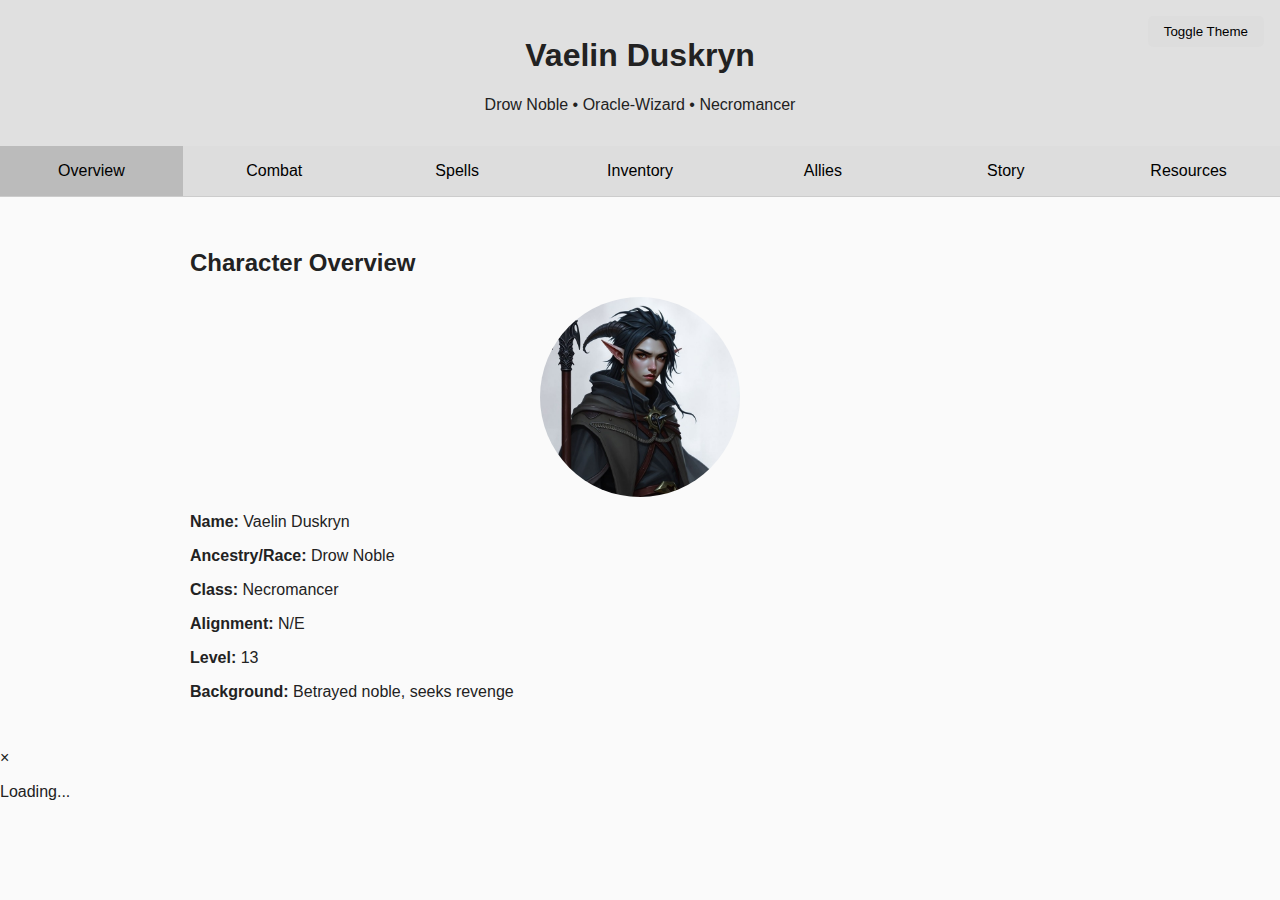
<file: index.html>
<!DOCTYPE html>
<html lang="en">
<head>
  <meta charset="UTF-8" />
  <meta name="viewport" content="width=device-width, initial-scale=1.0" />
  <title>Pathfinder Character Hub</title>
  <style>
    body {
      font-family: Arial, sans-serif;
      margin: 0;
      padding: 0;
      background-color: #fafafa;
      color: #222;
      transition: background-color 0.3s, color 0.3s;
    }
    .dark-mode {
      background-color: #1a1a1a;
      color: #f5f5f5;
    }
    header {
      background-color: #e0e0e0;
      padding: 1rem;
      text-align: center;
      box-shadow: 0 2px 5px rgba(0,0,0,0.1);
    }
    .dark-mode header {
      background-color: #333;
    }
    nav {
      display: flex;
      justify-content: center;
      background: #ddd;
      border-bottom: 1px solid #ccc;
    }
    .dark-mode nav {
      background: #444;
      border-color: #555;
    }
    nav button {
      flex: 1;
      padding: 1rem;
      border: none;
      background: inherit;
      cursor: pointer;
      font-size: 1rem;
      transition: background 0.3s;
    }
    nav button:hover, nav button.active {
      background: #bbb;
    }
    .dark-mode nav button:hover, .dark-mode nav button.active {
      background: #666;
      color: #fff;
    }
    main {
      padding: 2rem;
      max-width: 900px;
      margin: auto;
    }
    section {
      display: none;
    }
    section.active {
      display: block;
    }
    img.icon {
      max-width: 200px;
      border-radius: 50%;
      display: block;
      margin: 1rem auto;
    }
    button.toggle {
      position: fixed;
      top: 1rem;
      right: 1rem;
      padding: 0.5rem 1rem;
      border: none;
      border-radius: 5px;
      cursor: pointer;
      background: #ddd;
    }
    .dark-mode button.toggle {
      background: #555;
      color: #fff;
    }
  </style>
</head>
<body>
  <button class="toggle" onclick="toggleTheme()">Toggle Theme</button>
  <header>
    <h1>Vaelin Duskryn</h1>
    <p>Drow Noble • Oracle-Wizard • Necromancer</p>
  </header>
  <nav>
    <button onclick="openTab('overview', this)" class="active">Overview</button>
    <button onclick="openTab('combat', this)">Combat</button>
    <button onclick="openTab('spells', this)">Spells</button>
    <button onclick="openTab('inventory', this)">Inventory</button>
    <button onclick="openTab('allies', this)">Allies</button>
    <button onclick="openTab('story', this)">Story</button>
    <button onclick="openTab('resources', this)">Resources</button>
  </nav>
  <main>
    <section id="overview" class="active">
      <h2>Character Overview</h2>
      <img class="icon" src="VaelinDuskryn.png" alt="Character Icon">
      <p><strong>Name:</strong> Vaelin Duskryn</p>
      <p><strong>Ancestry/Race:</strong> Drow Noble</p>
      <p><strong>Class:</strong> Necromancer</p>
      <p><strong>Alignment:</strong> N/E</p>
      <p><strong>Level:</strong> 13</p>
      <p><strong>Background:</strong> Betrayed noble, seeks revenge</p>
    </section>

    <section id="combat">
      <h2>Combat & Stats</h2>
      <ul>
        <li>HP: 175</li>
        <li>AC: 28</li>
        <li>Initiative: +5</li>
        <li>Fortitude: +12</li>
        <li>Reflex: +16</li>
        <li>Will: +22</li>
        <li>Strength: 17</li>
        <li>Dexterity: 19</li>
        <li>Constitution: 15</li>
        <li>Intelligence: 26</li>
        <li>Wisdom: 22</li>
        <li>Charisma: 28</li>
      </ul>
      <h3>Weapons & Attacks</h3>
      <p>Hand Crossbow, Rapier (Silver, Finesse), Dagger (Silver), Quarterstaff, Rapier (+1, Finesse), Wendifisa Spear, etc.</p>
    </section>

    <section id="spells">
      <h2>Spells & Powers</h2>
      <h3>Spell Slots</h3>
      <p>Level 1: 3/day</p>
      <h3>Prepared Wizard Spells</h3>
      <ul>
        <li>Spell 1</li>
        <li>Spell 2</li>
        <li>Spell 3</li>
      </ul>
      <h3>Class Features</h3>
      <p>Necromancer school abilities here...</p>
    </section>

    <section id="inventory">
      <h2>Inventory</h2>
      <ul>
        <li>Spellbook</li>
        <li>Handy Haversack</li>
        <li>Bag of Holding I</li>
        <li>Bag of Holding IV</li>
      </ul>
    </section>

    <section id="allies">
      <h2>Allies & Contacts</h2>
      <ul>
        <li>Shermit Ribba - Grippli Gunslinger – Party ally</li>
        <li>Carol – Cleric Queen</li>
        <li>Glenda – Witch, Blood Queen supporter</li>
      </ul>
    </section>

    <section id="story">
      <h2>Story & Notes</h2>
      <h3>Backstory</h3>
      <button onclick="openModal()">Read Full Backstory (Popup)</button>
      <p>Or <a href="backstory.html" target="_blank">open in a separate page</a></p>

      <h3>Session Log</h3>
      <ul id="log">
        <li>Session 1: ...</li>
      </ul>
    </section>

    <section id="resources">
      <h2>Resources</h2>
      <p>Links to spell lists, rulebooks, reference sheets, etc.</p>
    </section>
  </main>
  
  <!-- Modal overlay -->
  <div id="backstoryModal" class="modal">
    <div class="modal-content">
      <span class="close" onclick="closeModal()">&times;</span>
      <div id="backstoryText">
        <!-- Content will be loaded from backstory.html -->
        <p>Loading...</p>
      </div>
    </div>
  </div>
  
  <script>
    function toggleTheme() {
      document.body.classList.toggle('dark-mode');
      if (document.body.classList.contains('dark-mode')) {
        localStorage.setItem('theme', 'dark');
      } else {
        localStorage.setItem('theme', 'light');
      }
    }

    // Open tab by id
  function openTab(tabId, btn) {
    // Hide all sections
    document.querySelectorAll('main section').forEach(sec => sec.classList.remove('active'));
    // Remove "active" from all buttons
    document.querySelectorAll('nav button').forEach(b => b.classList.remove('active'));

    // Show the chosen section
    const section = document.getElementById(tabId);
    if (section) section.classList.add('active');

    // Mark button active
    if (btn) btn.classList.add('active');
  }
    
  function openModal() {
    const modal = document.getElementById('backstoryModal');
    const backstoryDiv = document.getElementById('backstoryText');
  
    modal.style.display = 'block';
    backstoryDiv.innerHTML = '<p>Loading...</p>';

    // Fetch the backstory HTML
    fetch('backstory.html')
      .then(response => {
        if (!response.ok) throw new Error('Could not load backstory.');
        return response.text();
      })
      .then(data => {
        backstoryDiv.innerHTML = data;
      })
      .catch(err => {
        backstoryDiv.innerHTML = `<p>Error loading backstory: ${err.message}</p>`;
      });
  }
  
  function closeModal() {
    document.getElementById('backstoryModal').style.display = 'none';
  }
  // Click outside to close
  window.onclick = function(event) {
    const modal = document.getElementById('backstoryModal');
    if (event.target === modal) closeModal();
  }
    
  // On page load
  window.onload = () => {
     // Load stored theme preference
          const savedTheme = localStorage.getItem('theme');
      if (savedTheme === 'dark') {
        document.body.classList.add('dark-mode');
      }
    // Default tab
    let tabToOpen = 'overview';
    let buttonToActivate = document.querySelector('nav button');

    // If URL has hash, use it
    if (window.location.hash) {
      const hash = window.location.hash.substring(1); // remove #
      const sectionExists = document.getElementById(hash);
      if (sectionExists) {
        tabToOpen = hash;
        // Find corresponding nav button
        buttonToActivate = document.querySelector(`nav button[onclick*="${hash}"]`);
      }
    }

    // Open the tab
    openTab(tabToOpen, buttonToActivate);
  }
  </script>
</body>
</html>
</file>
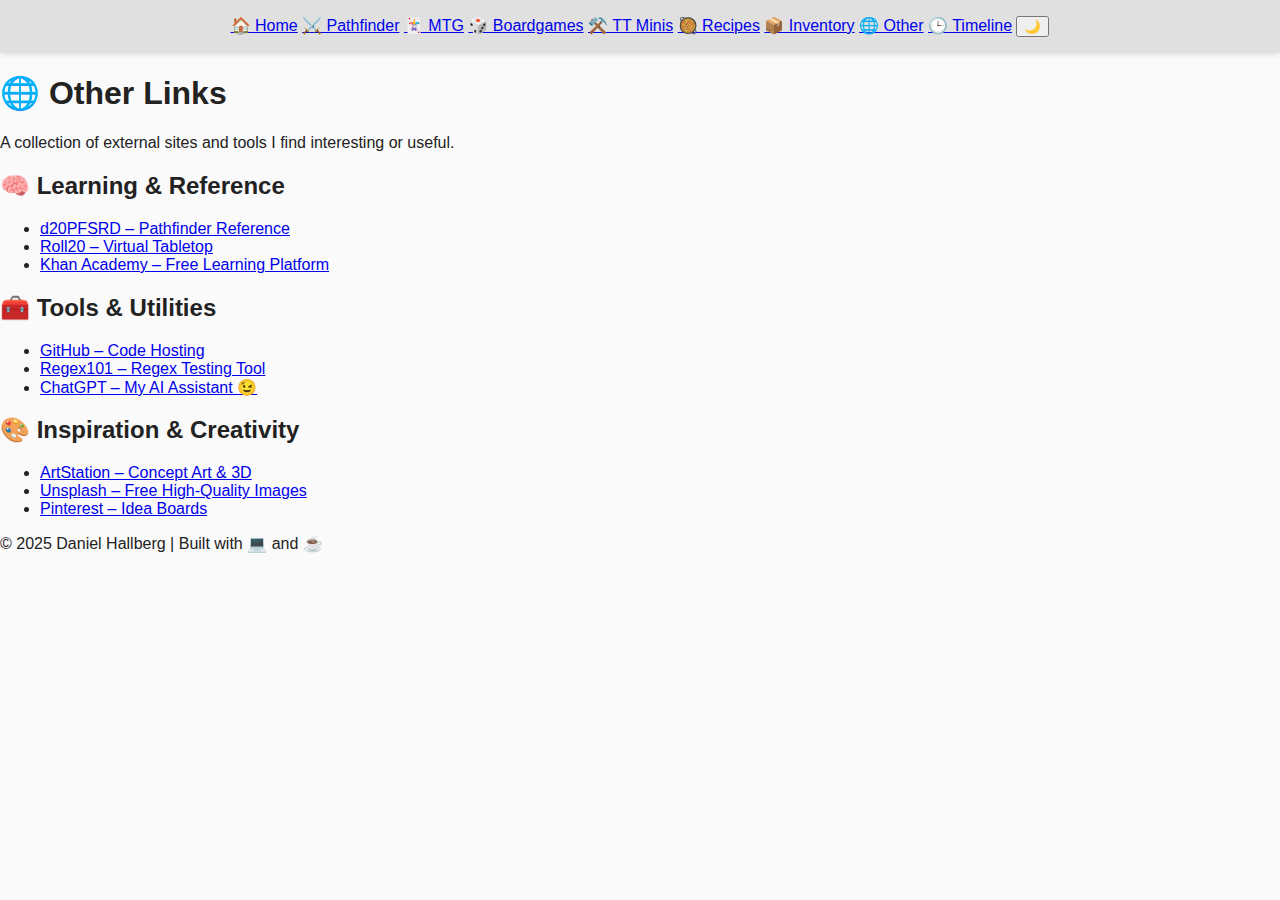
<file: other/index.html>
<!DOCTYPE html>
<html lang="en">
<head>
  <meta charset="UTF-8">
  <meta name="viewport" content="width=device-width, initial-scale=1.0">
  <title>Other Links | Personal Hub</title>
  <link rel="stylesheet" href="../style.css">
  <script src="../theme.js" defer></script>
</head>
<body>
  <header>
    <nav class="navbar">
      <a href="../index.html">🏠 Home</a>
      <a href="../pathfinder/index.html">⚔️ Pathfinder</a>
      <a href="../mtg/index.html">🃏 MTG</a>
      <a href="../boardgames/index.html">🎲 Boardgames</a>
      <a href="../tt-minis/index.html">⚒️ TT Minis</a>
      <a href="../recipes/index.html">🥘 Recipes</a>
      <a href="../inventory/index.html">📦 Inventory</a>
      <a href="../other/index.html" class="active">🌐 Other</a>
      <a href="../timeline/index.html">🕒 Timeline</a>
      <button id="theme-toggle">🌙</button>
    </nav>
  </header>

  <main>
    <h1>🌐 Other Links</h1>
    <p>A collection of external sites and tools I find interesting or useful.</p>

    <section class="link-category">
      <h2>🧠 Learning & Reference</h2>
      <ul>
        <li><a href="https://www.d20pfsrd.com/" target="_blank">d20PFSRD – Pathfinder Reference</a></li>
        <li><a href="https://roll20.net/" target="_blank">Roll20 – Virtual Tabletop</a></li>
        <li><a href="https://www.khanacademy.org/" target="_blank">Khan Academy – Free Learning Platform</a></li>
      </ul>
    </section>

    <section class="link-category">
      <h2>🧰 Tools & Utilities</h2>
      <ul>
        <li><a href="https://github.com/" target="_blank">GitHub – Code Hosting</a></li>
        <li><a href="https://regex101.com/" target="_blank">Regex101 – Regex Testing Tool</a></li>
        <li><a href="https://chat.openai.com/" target="_blank">ChatGPT – My AI Assistant 😉</a></li>
      </ul>
    </section>

    <section class="link-category">
      <h2>🎨 Inspiration & Creativity</h2>
      <ul>
        <li><a href="https://www.artstation.com/" target="_blank">ArtStation – Concept Art & 3D</a></li>
        <li><a href="https://unsplash.com/" target="_blank">Unsplash – Free High-Quality Images</a></li>
        <li><a href="https://www.pinterest.com/" target="_blank">Pinterest – Idea Boards</a></li>
      </ul>
    </section>

  </main>

  <footer>
    <p>© 2025 Daniel Hallberg | Built with 💻 and ☕</p>
  </footer>
</body>
</html>
</file>
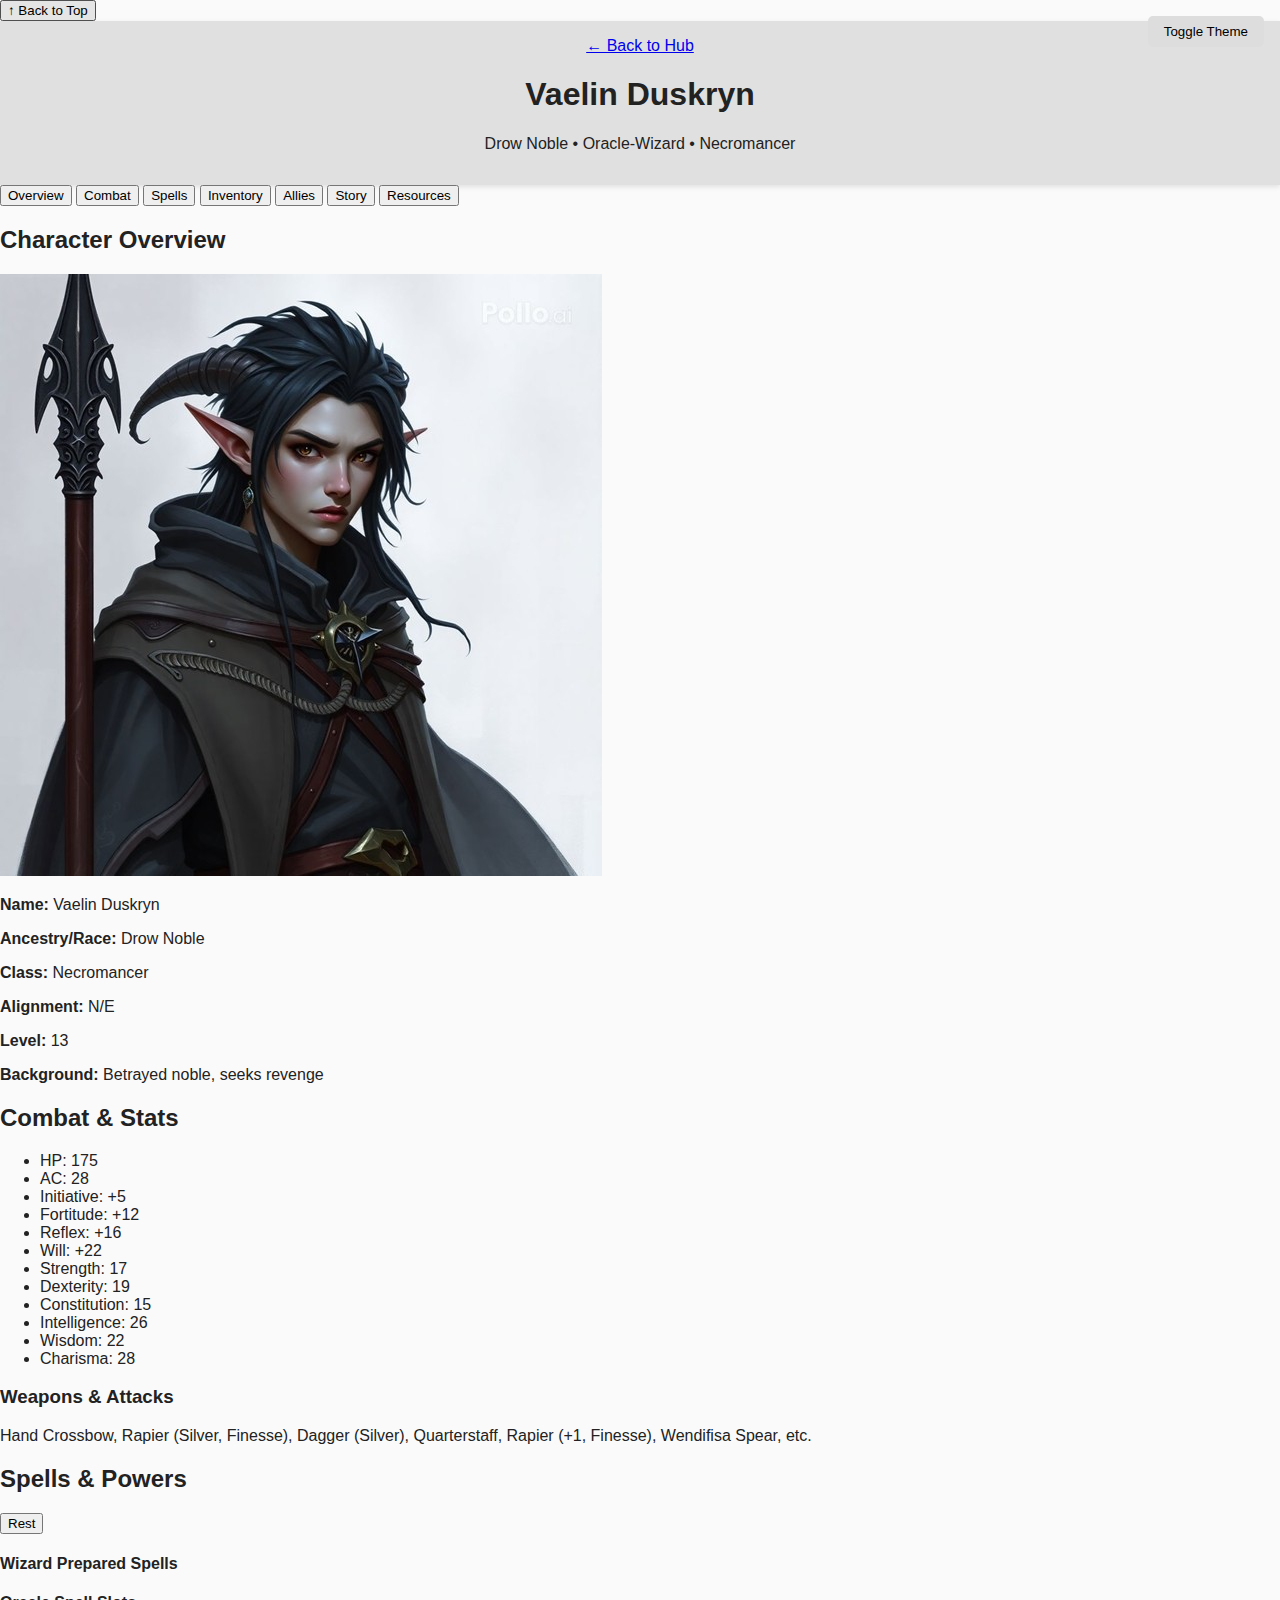
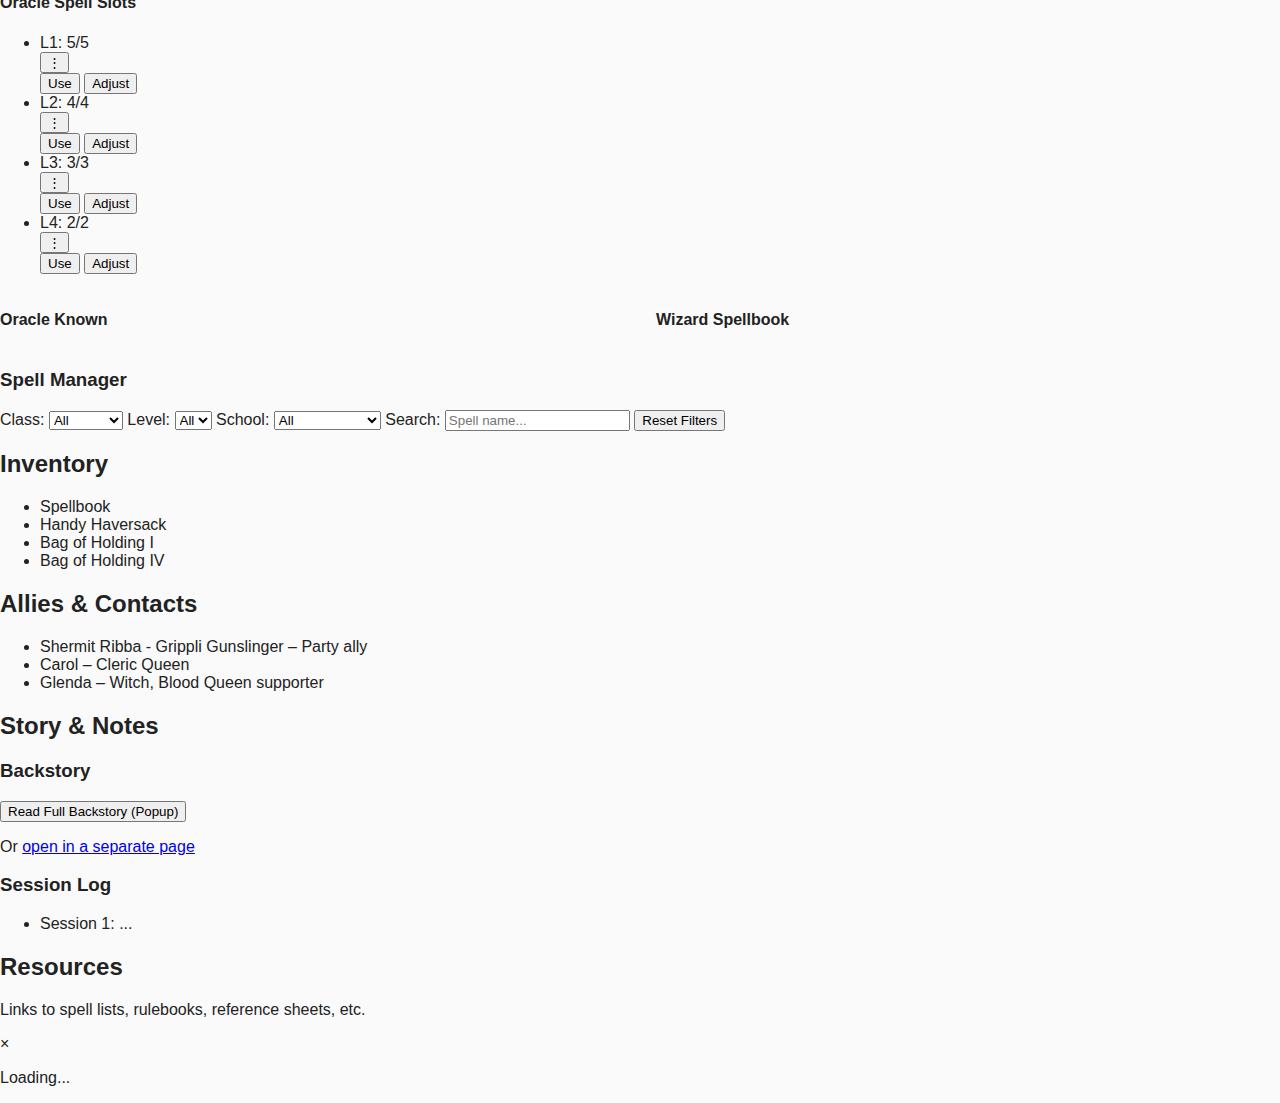
<file: pathfinder/index.html>
<!DOCTYPE html>
<html lang="en">
<head>
  <meta charset="UTF-8" />
  <meta name="viewport" content="width=device-width, initial-scale=1.0" />
  <title>Pathfinder Character Hub</title>
  
  <!-- Shared theme + styles -->
  <link rel="stylesheet" href="../style.css"> <!-- shared -->
  <script src="../theme.js" defer></script>   <!-- shared -->

  <!-- Pathfinder-specific logic -->
  <script src="pathfinder.js" defer></script> <!-- new --> 
</head>
  
<body>
  <button class="toggle" onclick="toggleTheme()">Toggle Theme</button>
  <button id="backToTop" onclick="scrollToTop()">↑ Back to Top</button>
  
  <header>
    <a href="../index.html">← Back to Hub</a>
    <h1>Vaelin Duskryn</h1>
    <p>Drow Noble • Oracle-Wizard • Necromancer</p>
  </header>
  
  <nav>
    <button onclick="openTab('overview', this)" class="active">Overview</button>
    <button onclick="openTab('combat', this)">Combat</button>
    <button onclick="openTab('spells', this)">Spells</button>
    <button onclick="openTab('inventory', this)">Inventory</button>
    <button onclick="openTab('allies', this)">Allies</button>
    <button onclick="openTab('story', this)">Story</button>
    <button onclick="openTab('resources', this)">Resources</button>
  </nav>
  
  <main>
    <!-- Overview -->
    <section id="overview" class="active">
      <h2>Character Overview</h2>
      <img class="icon" src="VaelinDuskryn.png" alt="Character Icon">
      <p><strong>Name:</strong> Vaelin Duskryn</p>
      <p><strong>Ancestry/Race:</strong> Drow Noble</p>
      <p><strong>Class:</strong> Necromancer</p>
      <p><strong>Alignment:</strong> N/E</p>
      <p><strong>Level:</strong> 13</p>
      <p><strong>Background:</strong> Betrayed noble, seeks revenge</p>
    </section>

    <!-- Combat -->
    <section id="combat">
      <h2>Combat & Stats</h2>
      <ul>
        <li>HP: 175</li>
        <li>AC: 28</li>
        <li>Initiative: +5</li>
        <li>Fortitude: +12</li>
        <li>Reflex: +16</li>
        <li>Will: +22</li>
        <li>Strength: 17</li>
        <li>Dexterity: 19</li>
        <li>Constitution: 15</li>
        <li>Intelligence: 26</li>
        <li>Wisdom: 22</li>
        <li>Charisma: 28</li>
      </ul>
      <h3>Weapons & Attacks</h3>
      <p>Hand Crossbow, Rapier (Silver, Finesse), Dagger (Silver), Quarterstaff, Rapier (+1, Finesse), Wendifisa Spear, etc.</p>
    </section>

    <!-- Spells -->
    <section id="spells">
     <h2>Spells & Powers</h2>

<div>
  <button onclick="rest()">Rest</button>
</div>
<div>
  <h4>Wizard Prepared Spells</h4>
  <ul id="preparedList"></ul>
</div>

<div>
  <h4>Oracle Spell Slots</h4>
  <ul id="oracleSlots"></ul>
</div>


  <div style="display: flex; gap: 2rem;">
    <div style="flex:1;">
      <h4>Oracle Known</h4>
      <ul id="oracleKnownList"></ul>
    </div>
    <div style="flex:1;">
      <h4>Wizard Spellbook</h4>
      <ul id="wizardKnownList"></ul>
    </div>
  </div>

  <!-- Spell Manager (filters & search) -->
  <h3>Spell Manager</h3>
  <div>
    <label for="classFilter">Class:</label>
    <select id="classFilter">
      <option value="">All</option>
      <option value="Bard">Bard</option>
      <option value="Wizard">Wizard</option>
      <option value="Sorcerer">Sorcerer</option>
      <option value="Cleric">Cleric</option>
      <option value="Oracle">Oracle</option>
      <option value="Magus">Magus</option>
      <option value="Ranger">Ranger</option>
      <option value="Paladin">Paladin</option>
    </select>

    <label for="levelFilter">Level:</label>
    <select id="levelFilter">
      <option value="">All</option>
      <option value="0">0</option>
      <option value="1">1</option>
      <option value="2">2</option>
      <option value="3">3</option>
      <option value="4">4</option>
      <option value="5">5</option>
      <option value="6">6</option>
      <option value="7">7</option>
      <option value="8">8</option>
      <option value="9">9</option>
    </select>

    <label for="schoolFilter">School:</label>
    <select id="schoolFilter">
      <option value="">All</option>
      <option value="Abjuration">Abjuration</option>
      <option value="Conjuration">Conjuration</option>
      <option value="Divination">Divination</option>
      <option value="Enchantment">Enchantment</option>
      <option value="Evocation">Evocation</option>
      <option value="Illusion">Illusion</option>
      <option value="Necromancy">Necromancy</option>
      <option value="Transmutation">Transmutation</option>
      <option value="Universal">Universal</option>
    </select>

    <label for="searchFilter">Search:</label>
    <input type="text" id="searchFilter" placeholder="Spell name...">

    <button id="resetFilters">Reset Filters</button>
  </div>

  <ul id="spellList"></ul>
    </section>

    <!-- Inventory -->
    <section id="inventory">
      <h2>Inventory</h2>
      <ul>
        <li>Spellbook</li>
        <li>Handy Haversack</li>
        <li>Bag of Holding I</li>
        <li>Bag of Holding IV</li>
      </ul>
    </section>

    <!-- Allies -->
    <section id="allies">
      <h2>Allies & Contacts</h2>
      <ul>
        <li>Shermit Ribba - Grippli Gunslinger – Party ally</li>
        <li>Carol – Cleric Queen</li>
        <li>Glenda – Witch, Blood Queen supporter</li>
      </ul>
    </section>

    <!-- Story -->
    <section id="story">
      <h2>Story & Notes</h2>
      <h3>Backstory</h3>
      <button onclick="openModal()">Read Full Backstory (Popup)</button>
      <p>Or <a href="backstory.html" target="_blank">open in a separate page</a></p>

      <h3>Session Log</h3>
      <ul id="log">
        <li>Session 1: ...</li>
      </ul>
    </section>

    <!-- Resources -->
    <section id="resources">
      <h2>Resources</h2>
      <p>Links to spell lists, rulebooks, reference sheets, etc.</p>
    </section>
  </main>
  
  <!-- Modal overlay -->
  <div id="backstoryModal" class="modal">
    <div class="modal-content">
      <span class="close" onclick="closeModal()">&times;</span>
      <div id="backstoryText">
        <!-- Content will be loaded from backstory.html -->
        <p>Loading...</p>
      </div>
    </div>
  </div>
</body>
</html>
</file>
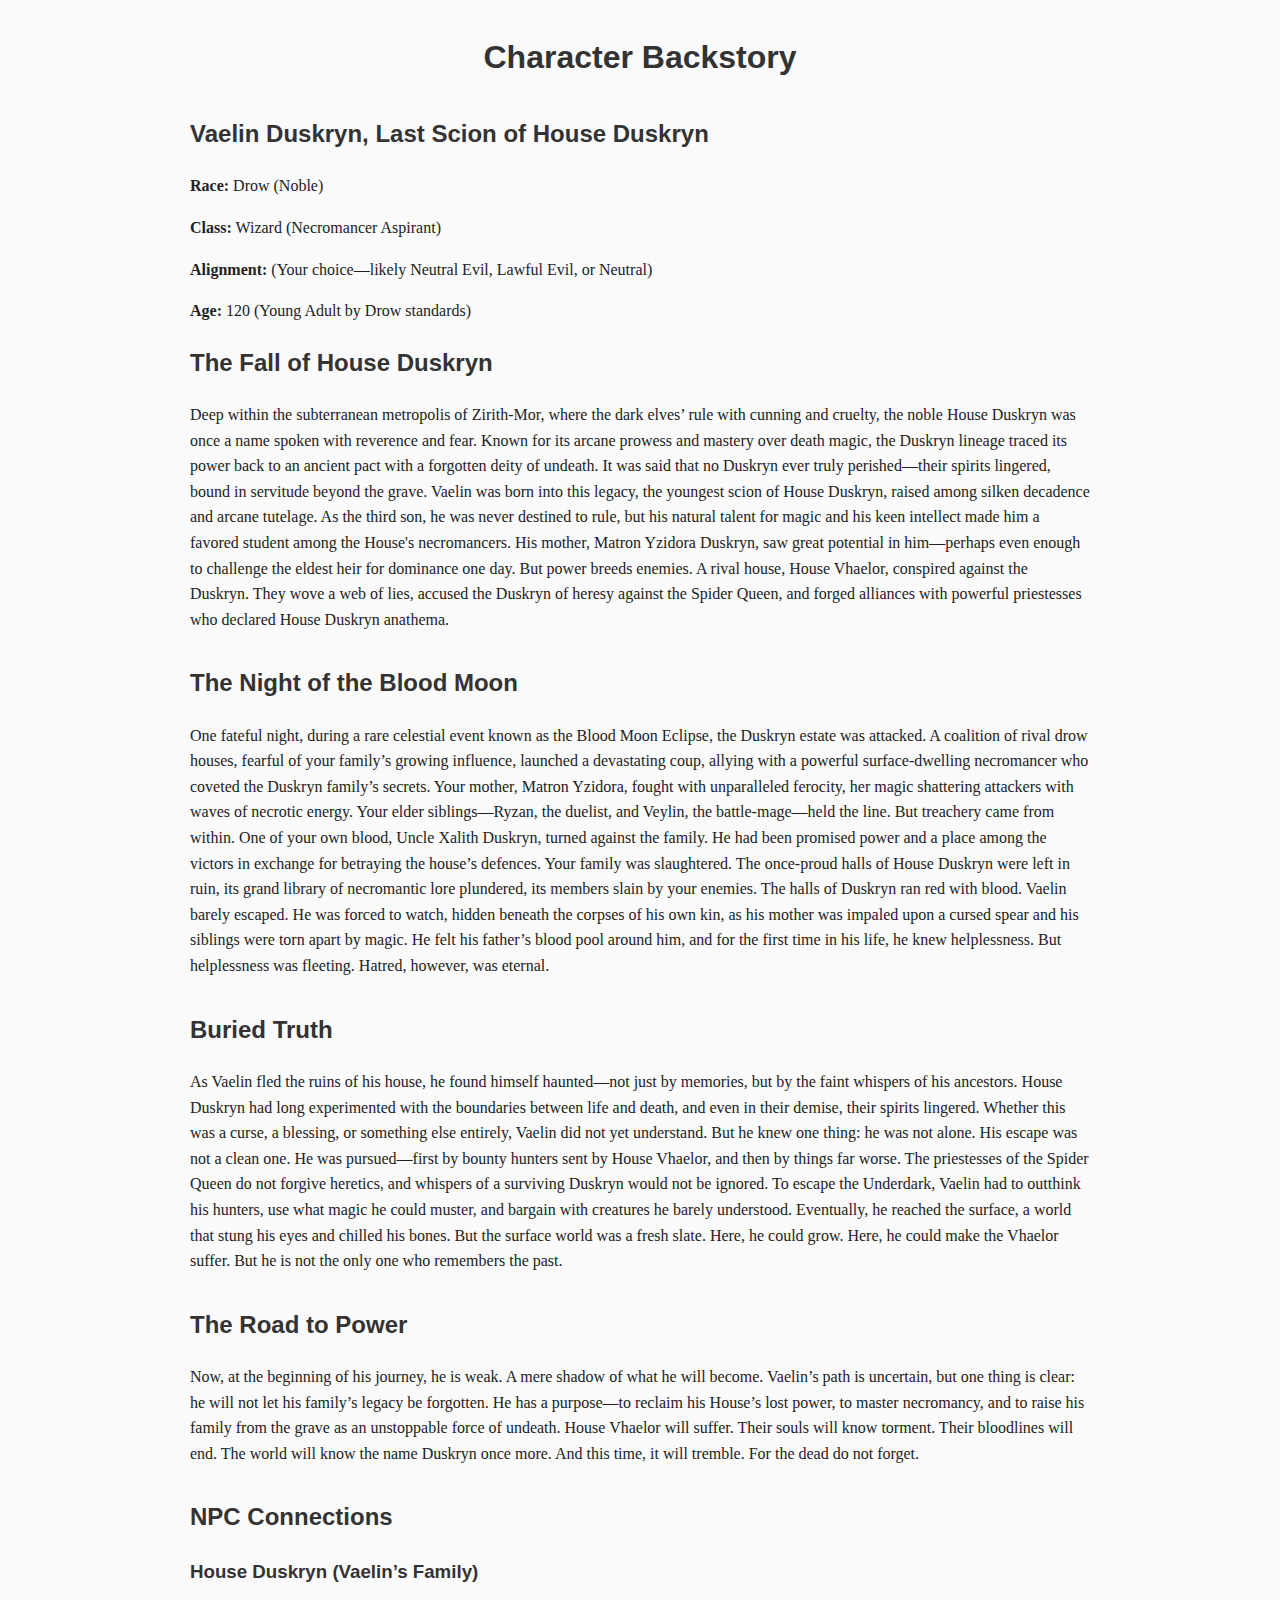
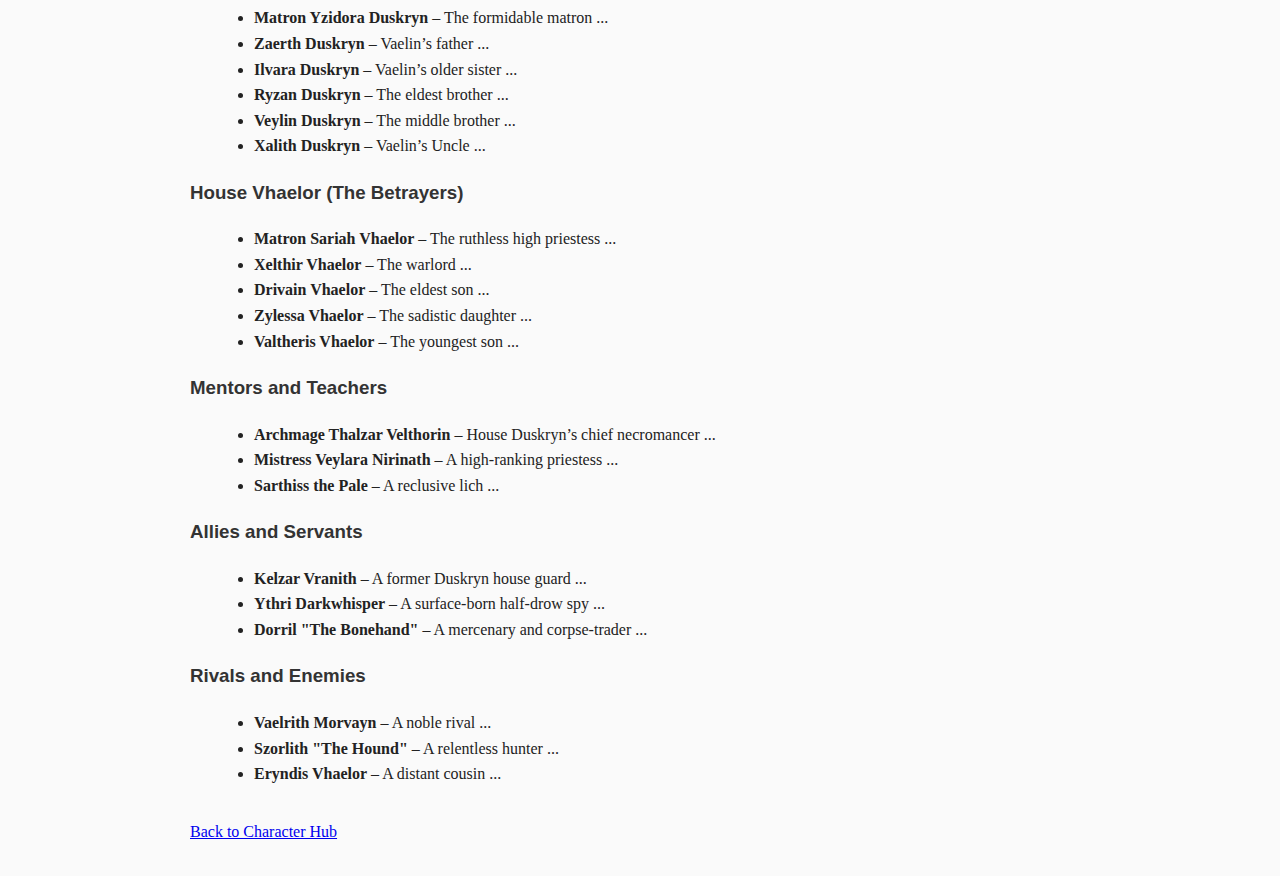
<file: backstory.html>
<!DOCTYPE html>
<html lang="en">
<head>
  <meta charset="UTF-8">
  <meta name="viewport" content="width=device-width, initial-scale=1.0">
  <title>Vaelin Duskryn - Backstory</title>
  <style>
    body {
      font-family: Georgia, serif;
      line-height: 1.6;
      margin: 2rem auto;
      padding: 0 1rem;
      max-width: 900px;
      background-color: #fafafa;
      color: #222;
    }
    h1, h2, h3 {
      font-family: Arial, sans-serif;
      color: #333;
    }
    h1 {
      text-align: center;
      margin-bottom: 2rem;
    }
    .section {
      margin-bottom: 2rem;
    }
    ul {
      margin-left: 1.5rem;
    }
    .back-link {
      display: inline-block;
      margin-top: 2rem;
      padding: 0.5rem 1rem;
      background: #ddd;
      border-radius: 5px;
      text-decoration: none;
      color: #000;
    }
    .back-link:hover {
      background: #bbb;
    }
  </style>
</head>
<body>
  <h1>Character Backstory</h1>
  <h2>Vaelin Duskryn, Last Scion of House Duskryn</h2>
  <p><strong>Race:</strong> Drow (Noble)</p>
  <p><strong>Class:</strong> Wizard (Necromancer Aspirant)</p>
  <p><strong>Alignment:</strong> (Your choice—likely Neutral Evil, Lawful Evil, or Neutral)</p>
  <p><strong>Age:</strong> 120 (Young Adult by Drow standards)</p>

  <div class="section">
    <h2>The Fall of House Duskryn</h2>
    <p>Deep within the subterranean metropolis of Zirith-Mor, where the dark elves’ rule with cunning and cruelty, the noble House Duskryn was once a name spoken with reverence and fear. Known for its arcane prowess and mastery over death magic, the Duskryn lineage traced its power back to an ancient pact with a forgotten deity of undeath. It was said that no Duskryn ever truly perished—their spirits lingered, bound in servitude beyond the grave.
Vaelin was born into this legacy, the youngest scion of House Duskryn, raised among silken decadence and arcane tutelage. As the third son, he was never destined to rule, but his natural talent for magic and his keen intellect made him a favored student among the House's necromancers. His mother, Matron Yzidora Duskryn, saw great potential in him—perhaps even enough to challenge the eldest heir for dominance one day.
But power breeds enemies.
A rival house, House Vhaelor, conspired against the Duskryn. They wove a web of lies, accused the Duskryn of heresy against the Spider Queen, and forged alliances with powerful priestesses who declared House Duskryn anathema. </p>
  </div>

  <div class="section">
    <h2>The Night of the Blood Moon</h2>
    <p>One fateful night, during a rare celestial event known as the Blood Moon Eclipse, the Duskryn estate was attacked. A coalition of rival drow houses, fearful of your family’s growing influence, launched a devastating coup, allying with a powerful surface-dwelling necromancer who coveted the Duskryn family’s secrets.
Your mother, Matron Yzidora, fought with unparalleled ferocity, her magic shattering attackers with waves of necrotic energy. Your elder siblings—Ryzan, the duelist, and Veylin, the battle-mage—held the line. But treachery came from within.
One of your own blood, Uncle Xalith Duskryn, turned against the family. He had been promised power and a place among the victors in exchange for betraying the house’s defences. Your family was slaughtered. The once-proud halls of House Duskryn were left in ruin, its grand library of necromantic lore plundered, its members slain by your enemies. The halls of Duskryn ran red with blood.
Vaelin barely escaped. He was forced to watch, hidden beneath the corpses of his own kin, as his mother was impaled upon a cursed spear and his siblings were torn apart by magic. He felt his father’s blood pool around him, and for the first time in his life, he knew helplessness.
But helplessness was fleeting. Hatred, however, was eternal.</p>
  </div>

  <div class="section">
    <h2>Buried Truth</h2>
    <p>As Vaelin fled the ruins of his house, he found himself haunted—not just by memories, but by the faint whispers of his ancestors. House Duskryn had long experimented with the boundaries between life and death, and even in their demise, their spirits lingered. Whether this was a curse, a blessing, or something else entirely, Vaelin did not yet understand. But he knew one thing: he was not alone.
His escape was not a clean one. He was pursued—first by bounty hunters sent by House Vhaelor, and then by things far worse. The priestesses of the Spider Queen do not forgive heretics, and whispers of a surviving Duskryn would not be ignored. To escape the Underdark, Vaelin had to outthink his hunters, use what magic he could muster, and bargain with creatures he barely understood. Eventually, he reached the surface, a world that stung his eyes and chilled his bones. But the surface world was a fresh slate. Here, he could grow. Here, he could make the Vhaelor suffer.
But he is not the only one who remembers the past.</p>
  </div>

  <div class="section">
    <h2>The Road to Power</h2>
    <p>Now, at the beginning of his journey, he is weak. A mere shadow of what he will become. Vaelin’s path is uncertain, but one thing is clear: he will not let his family’s legacy be forgotten. He has a purpose—to reclaim his House’s lost power, to master necromancy, and to raise his family from the grave as an unstoppable force of undeath.
 House Vhaelor will suffer. Their souls will know torment. Their bloodlines will end. The world will know the name Duskryn once more. And this time, it will tremble. 
For the dead do not forget.</p>
  </div>

  <div class="section">
    <h2>NPC Connections</h2>
    <h3>House Duskryn (Vaelin’s Family)</h3>
    <ul>
      <li><strong>Matron Yzidora Duskryn</strong> – The formidable matron ...</li>
      <li><strong>Zaerth Duskryn</strong> – Vaelin’s father ...</li>
      <li><strong>Ilvara Duskryn</strong> – Vaelin’s older sister ...</li>
      <li><strong>Ryzan Duskryn</strong> – The eldest brother ...</li>
      <li><strong>Veylin Duskryn</strong> – The middle brother ...</li>
      <li><strong>Xalith Duskryn</strong> – Vaelin’s Uncle ...</li>
    </ul>

    <h3>House Vhaelor (The Betrayers)</h3>
    <ul>
      <li><strong>Matron Sariah Vhaelor</strong> – The ruthless high priestess ...</li>
      <li><strong>Xelthir Vhaelor</strong> – The warlord ...</li>
      <li><strong>Drivain Vhaelor</strong> – The eldest son ...</li>
      <li><strong>Zylessa Vhaelor</strong> – The sadistic daughter ...</li>
      <li><strong>Valtheris Vhaelor</strong> – The youngest son ...</li>
    </ul>

    <h3>Mentors and Teachers</h3>
    <ul>
      <li><strong>Archmage Thalzar Velthorin</strong> – House Duskryn’s chief necromancer ...</li>
      <li><strong>Mistress Veylara Nirinath</strong> – A high-ranking priestess ...</li>
      <li><strong>Sarthiss the Pale</strong> – A reclusive lich ...</li>
    </ul>

    <h3>Allies and Servants</h3>
    <ul>
      <li><strong>Kelzar Vranith</strong> – A former Duskryn house guard ...</li>
      <li><strong>Ythri Darkwhisper</strong> – A surface-born half-drow spy ...</li>
      <li><strong>Dorril "The Bonehand"</strong> – A mercenary and corpse-trader ...</li>
    </ul>

    <h3>Rivals and Enemies</h3>
    <ul>
      <li><strong>Vaelrith Morvayn</strong> – A noble rival ...</li>
      <li><strong>Szorlith "The Hound"</strong> – A relentless hunter ...</li>
      <li><strong>Eryndis Vhaelor</strong> – A distant cousin ...</li>
    </ul>
  </div>

  <a href="index.html#story">Back to Character Hub</a>
</body>
</html>
</file>
<file: style.css>
body {
  font-family: Arial, sans-serif;
  margin: 0;
  padding: 0;
  background-color: #fafafa;
  color: #222;
  transition: background-color 0.3s, color 0.3s;
}

.dark-mode {
  background-color: #1a1a1a;
  color: #f5f5f5;
}

header {
  text-align: center;
  padding: 1rem;
  background: #e0e0e0;
  box-shadow: 0 2px 5px rgba(0,0,0,0.1);
}

.dark-mode header {
  background: #333;
}

button.toggle {
  position: fixed;
  top: 1rem;
  right: 1rem;
  padding: 0.5rem 1rem;
  border: none;
  border-radius: 5px;
  cursor: pointer;
  background: #ddd;
}

.dark-mode button.toggle {
  background: #555;
  color: #fff;
}

/* Homepage links */
main.links {
  display: grid;
  grid-template-columns: repeat(auto-fit, minmax(180px, 1fr));
  gap: 1rem;
  max-width: 800px;
  margin: 2rem auto;
}

main.links a {
  display: block;
  padding: 1rem;
  border-radius: 8px;
  background: #e0e0e0;
  text-decoration: none;
  color: #222;
  transition: background 0.3s;
}

main.links a:hover {
  background: #bbb;
}
</file>
